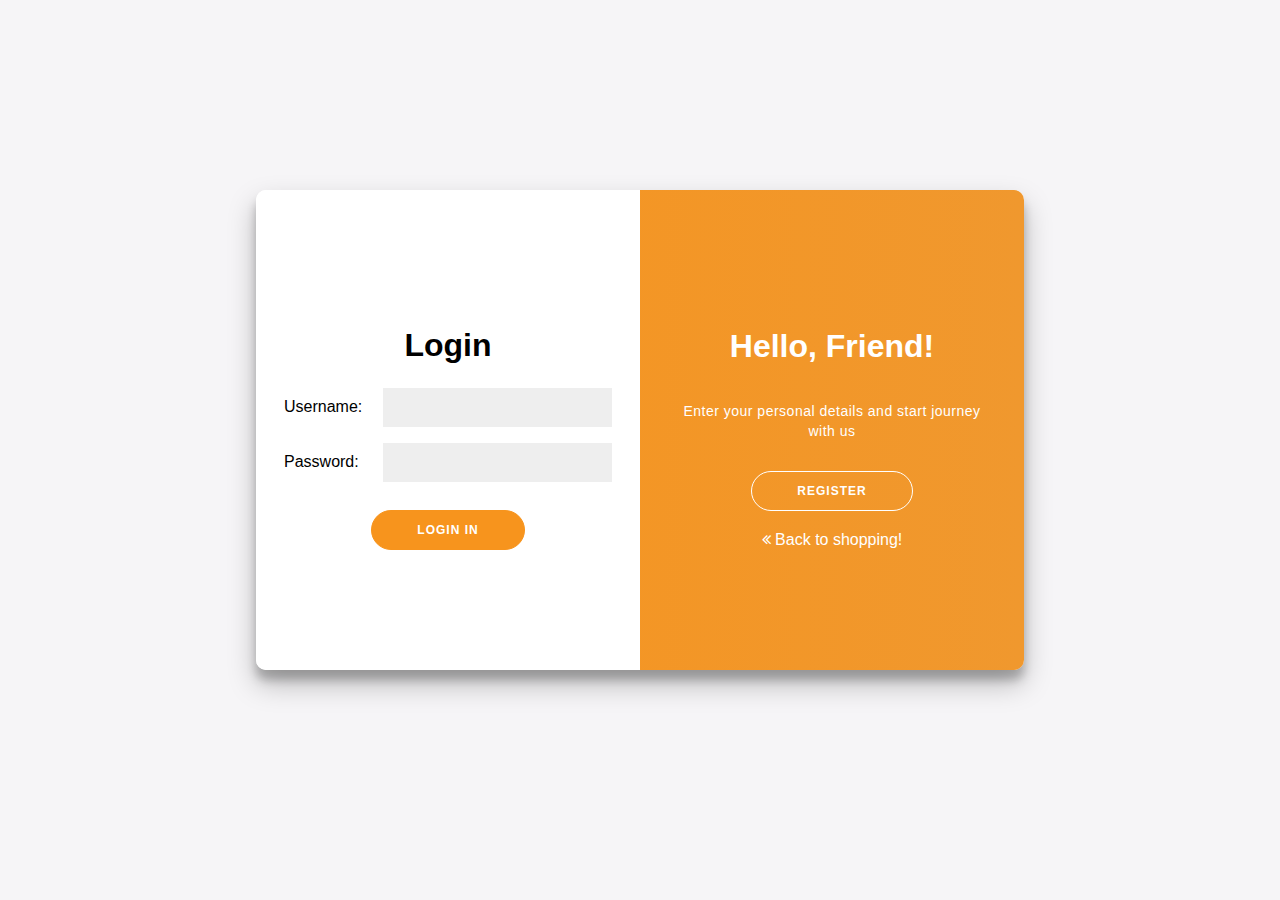
<file: login.html>
<!DOCTYPE html>
<html lang="en">

<head>
    <meta charset="UTF-8">
    <meta http-equiv="X-UA-Compatible" content="IE=edge">
    <meta name="viewport" content="width=device-width, initial-scale=1.0">
    <title>Eshop - Login</title>
    <link rel="stylesheet" href="css/login.css">
    <!-- Font Awesome -->
    <link rel="stylesheet" href="css/font-awesome.css" />
</head>

<body>
    <div class="container" id="container">
        <!-- sign in page -->
        <div class="form-container sign-in-container">
            <form method="POST" action="#" class="form" id="login">
                <h1 class="form__title">Login</h1>
                <div class="form__input-group">
                    <label for="username">Username: </label>
                    <input type="text" class="form__input" name="username" id="username" maxlength="20" required>
                </div>
                <div class="form__input-group">
                    <label for="pass">Password: </label>
                    <input type="password" class="form__input" name="pass" id="pass" maxlength="20" required>
                </div>
                <div class="form__input-group">
                    <button type="submit" class="form__button">Login in</button>
                </div>
            </form>
        </div>

        <div class="overlay-container">
            <div class="overlay">
                <div class="overlay-panel overlay-right">
                    <h1>Hello, Friend!</h1>
                    <p>Enter your personal details and start journey with us</p>
                    <button class="ghost" id="signUp">Register</button>
                    <a href="index.html" class="back-btn"><i class="fa fa-angle-double-left" aria-hidden="true"></i>
                        Back to shopping!</a>
                </div>


            </div>
        </div>
    </div>
    <script type="text/javascript">
        document.getElementById('signUp').onclick = function() {
            location.href = 'register.html';
        };
    </script>
    <script src="scripts/main.js"></script>

</body>

</html>
</file>
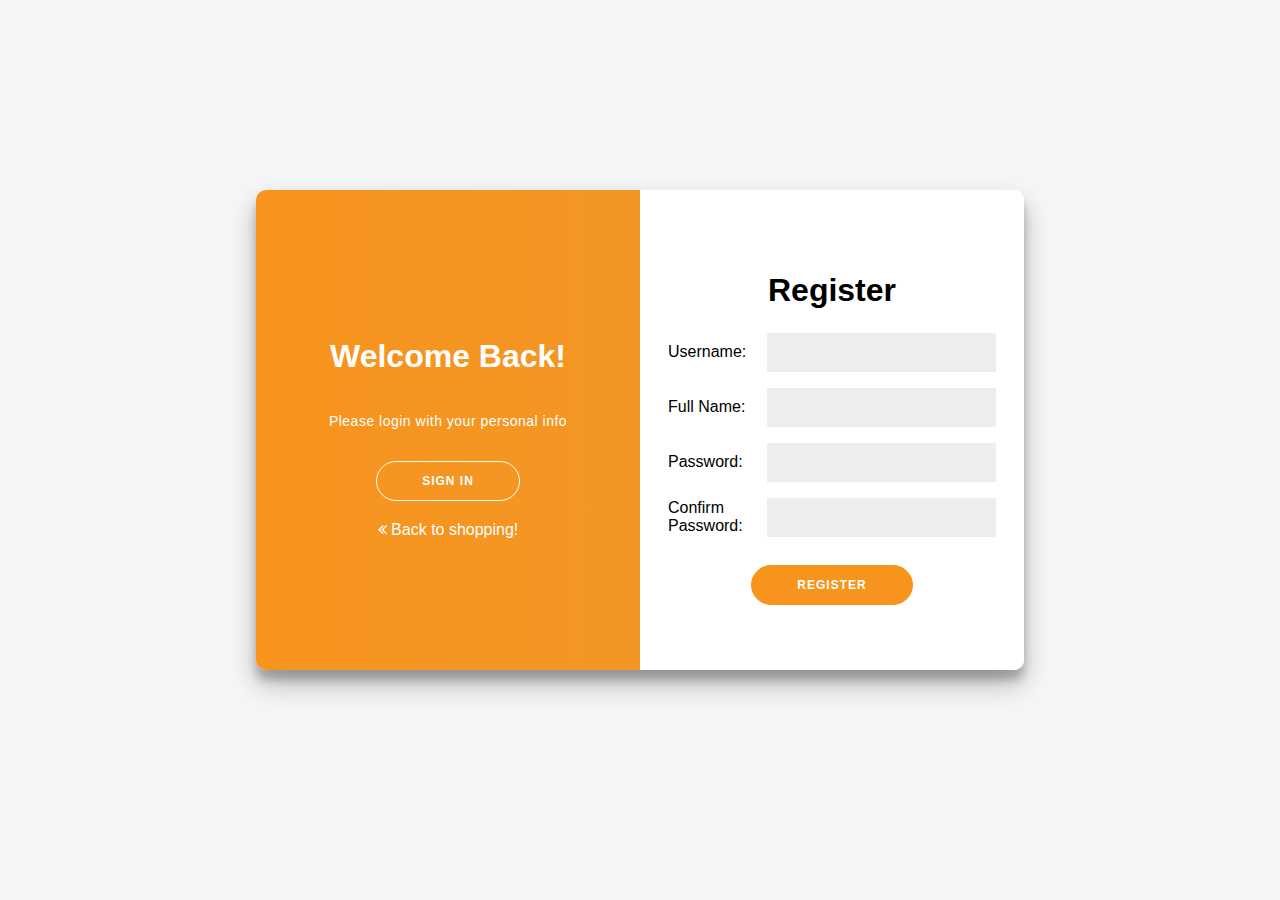
<file: register.html>
<!DOCTYPE html>
<html lang="en">

<head>
    <meta charset="UTF-8">
    <meta http-equiv="X-UA-Compatible" content="IE=edge">
    <meta name="viewport" content="width=device-width, initial-scale=1.0">
    <title>Eshop - Register</title>
    <link rel="stylesheet" href="css/login.css">
    <!-- Font Awesome -->
    <link rel="stylesheet" href="css/font-awesome.css" />
</head>

<body>
    <div class="container right-panel-active" id="container">

        <div class="form-container sign-up-container">
            <form method="POST" action="MainController" class="form" id="register">
                <h1 class="form__title">Register</h1>
                <div class="form__input-group">
                    <label for="username"> Username: </label>
                    <input type="text" class="form__input" name="username" id="username" maxlength="20" required>
                </div>
                <div class="form__input-group">
                    <label for="username"> Full Name: </label>
                    <input type="text" class="form__input" name="fullName" id="fullName" maxlength="20" required>
                </div>
                <div class="form__input-group">
                    <label for="pass">Password: </label>
                    <input type="password" class="form__input" name="pass" id="pass" maxlength="20" required>
                </div>
                <div class="form__input-group">
                    <label for="pass">Confirm Password: </label>
                    <input type="password" class="form__input" name="pass" id="pass" maxlength="20" required>
                </div>
                <button class="form__button" type="submit" name="btnAction">Register</button>
            </form>
        </div>

        <div class="overlay-container">
            <div class="overlay">
                <div class="overlay-panel overlay-left">
                    <h1>Welcome Back!</h1>
                    <p>Please login with your personal info</p>
                    <button class="ghost" id="signIn">Sign In</button>
                    <a href="index.html" class="back-btn"><i class="fa fa-angle-double-left" aria-hidden="true"></i>
                         Back to shopping!</a>
                </div>
            </div>
        </div>
    </div>
    <script type="text/javascript">
        document.getElementById('signIn').onclick = function() {
            location.href = 'login.html';
        }
    </script>
    <script src="scripts/main.js"></script>

</body>

</html>
</file>
<file: css/login.css>
* {
    box-sizing: border-box;
}

.form__input-group {
    display: flex;
    align-items: center;
}

label {
    width: 148px;
    text-align: left;
}

.form__button {
    margin-top: 20px;
}

button {
    cursor: pointer;
}

body {
    background: #f6f5f7;
    display: flex;
    justify-content: center;
    align-items: center;
    flex-direction: column;
    font-family: 'Montserrat', sans-serif;
    height: 100vh;
    margin: -20px 0 -20px;
}

.back-btn {
    margin-top: 20px;
    text-decoration: none;
    color: white;
    font-weight: 400;
}

h1 {
    font-weight: bold;
    margin: 1rem;
}

p {
    font-size: 14px;
    font-weight: 100;
    line-height: 20px;
    letter-spacing: 0.5px;
    margin: 20px 0 30px;
}

button {
    border-radius: 20px;
    border: 1px solid #F7941D;
    background-color: #F7941D;
    color: #FFFFFF;
    font-size: 12px;
    font-weight: bold;
    padding: 12px 45px;
    letter-spacing: 1px;
    text-transform: uppercase;
    transition: transform 80ms ease-in;
}

button:active {
    transform: scale(0.95);
}

button:focus {
    outline: none;
}

button.ghost {
    background-color: transparent;
    border-color: #FFFFFF;
}

form {
    background-color: #FFFFFF;
    display: flex;
    align-items: center;
    justify-content: center;
    flex-direction: column;
    padding: 0 28px;
    height: 100%;
    text-align: center;
}

input {
    background-color: #eee;
    border: none;
    padding: 12px 15px;
    margin: 8px 0;
    width: 100%;
}

.container {
    background-color: #fff;
    border-radius: 10px;
    box-shadow: 0 14px 28px rgba(0, 0, 0, 0.25), 0 10px 10px rgba(0, 0, 0, 0.22);
    position: relative;
    overflow: hidden;
    width: 768px;
    max-width: 100%;
    min-height: 480px;
}

.form-container {
    position: absolute;
    top: 0;
    height: 100%;
    transition: all 0.6s ease-in-out;
}

.sign-in-container {
    left: 0;
    width: 50%;
    z-index: 2;
}

.container.right-panel-active .sign-in-container {
    transform: translateX(100%);
}

.sign-up-container {
    left: 0;
    width: 50%;
    opacity: 0;
    z-index: 1;
}

.container.right-panel-active .sign-up-container {
    transform: translateX(100%);
    opacity: 1;
    z-index: 5;
    animation: show 0.6s;
}

.overlay-container {
    position: absolute;
    top: 0;
    left: 50%;
    width: 50%;
    height: 100%;
    overflow: hidden;
    transition: transform 0.6s ease-in-out;
    z-index: 100;
}

.container.right-panel-active .overlay-container {
    transform: translateX(-100%);
}

.overlay {
    background: #f0982e;
    background: -webkit-linear-gradient(to right, #F7941D, #f0982e);
    background: linear-gradient(to right, #F7941D, #f0982e);
    background-repeat: no-repeat;
    background-size: cover;
    background-position: 0 0;
    color: #FFFFFF;
    position: relative;
    left: -100%;
    height: 100%;
    width: 200%;
    transform: translateX(0);
    transition: transform 0.6s ease-in-out;
}

.container.right-panel-active .overlay {
    transform: translateX(50%);
}

.overlay-panel {
    position: absolute;
    display: flex;
    align-items: center;
    justify-content: center;
    flex-direction: column;
    padding: 0 40px;
    text-align: center;
    top: 0;
    height: 100%;
    width: 50%;
    transform: translateX(0);
    transition: transform 0.6s ease-in-out;
}

.overlay-left {
    transform: translateX(-20%);
}

.container.right-panel-active .overlay-left {
    transform: translateX(0);
}

.overlay-right {
    right: 0;
    transform: translateX(0);
}

.container.right-panel-active .overlay-right {
    transform: translateX(20%);
}
</file>
